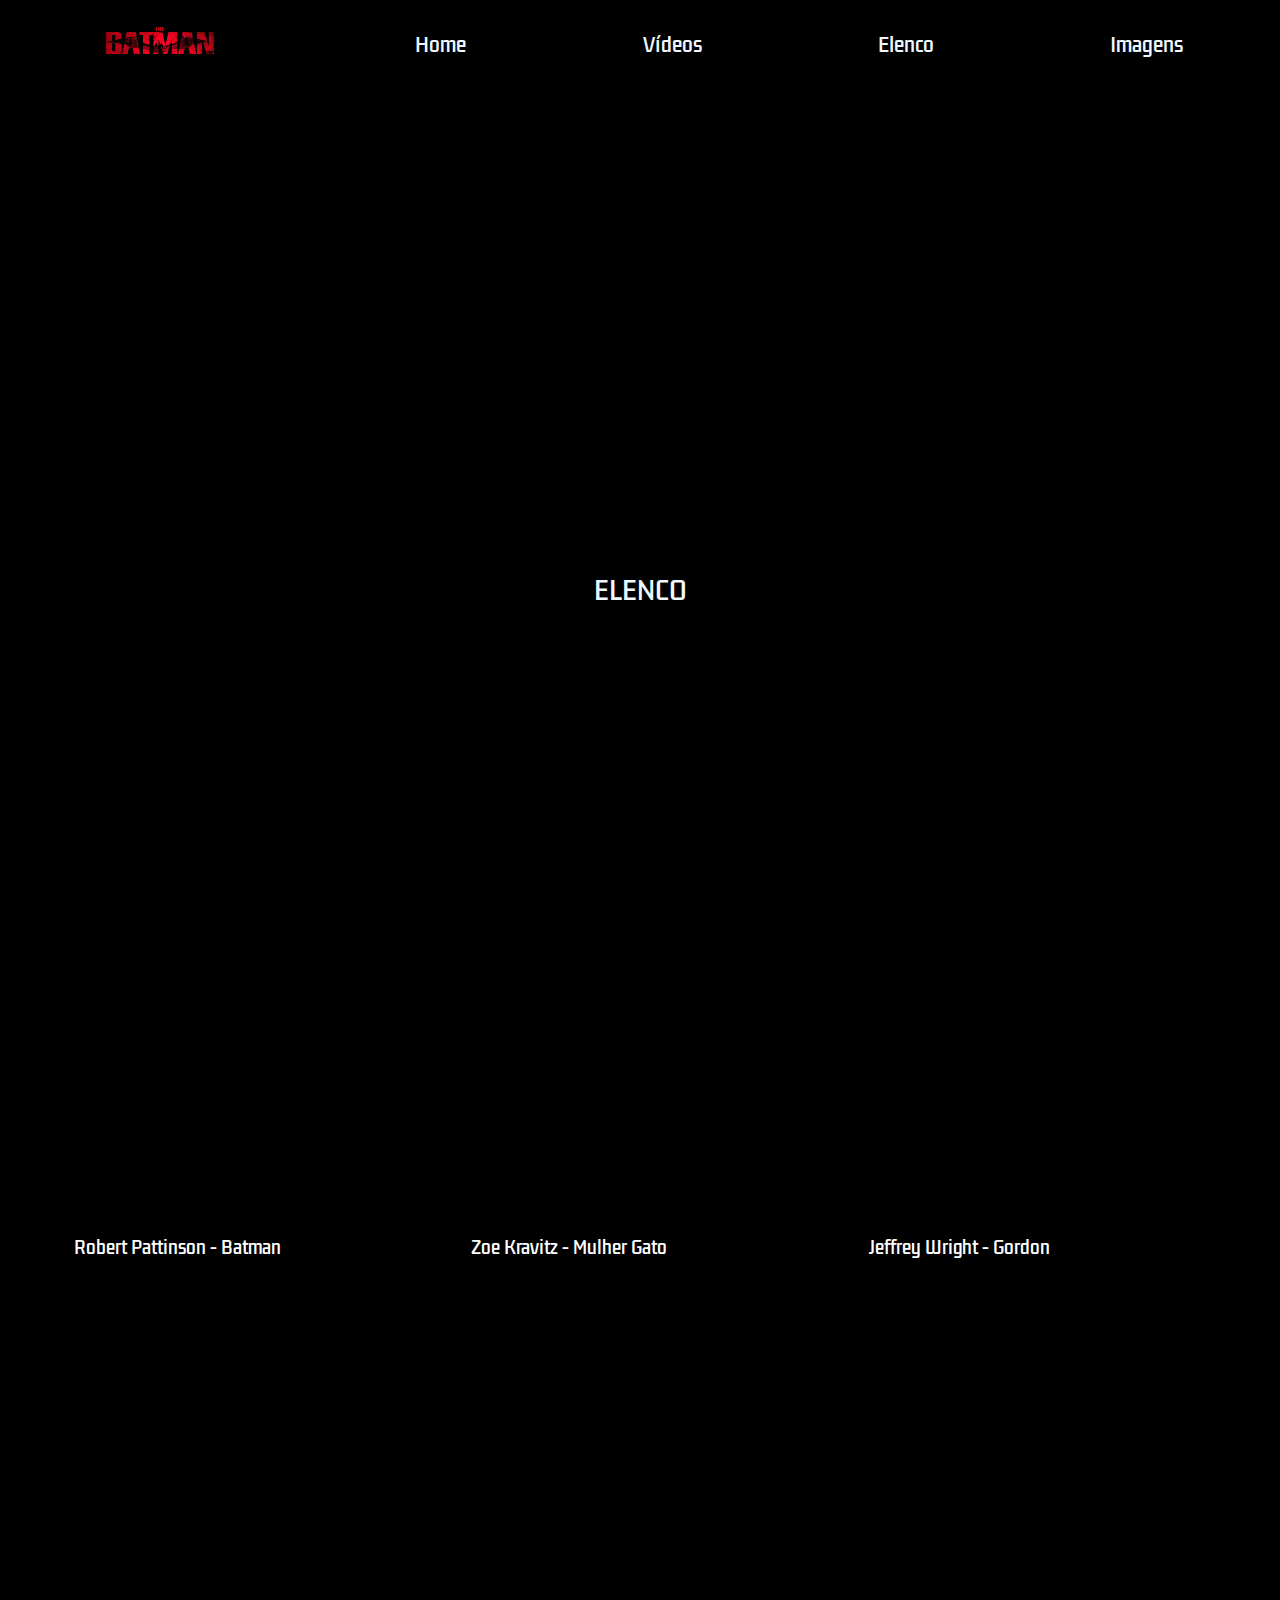
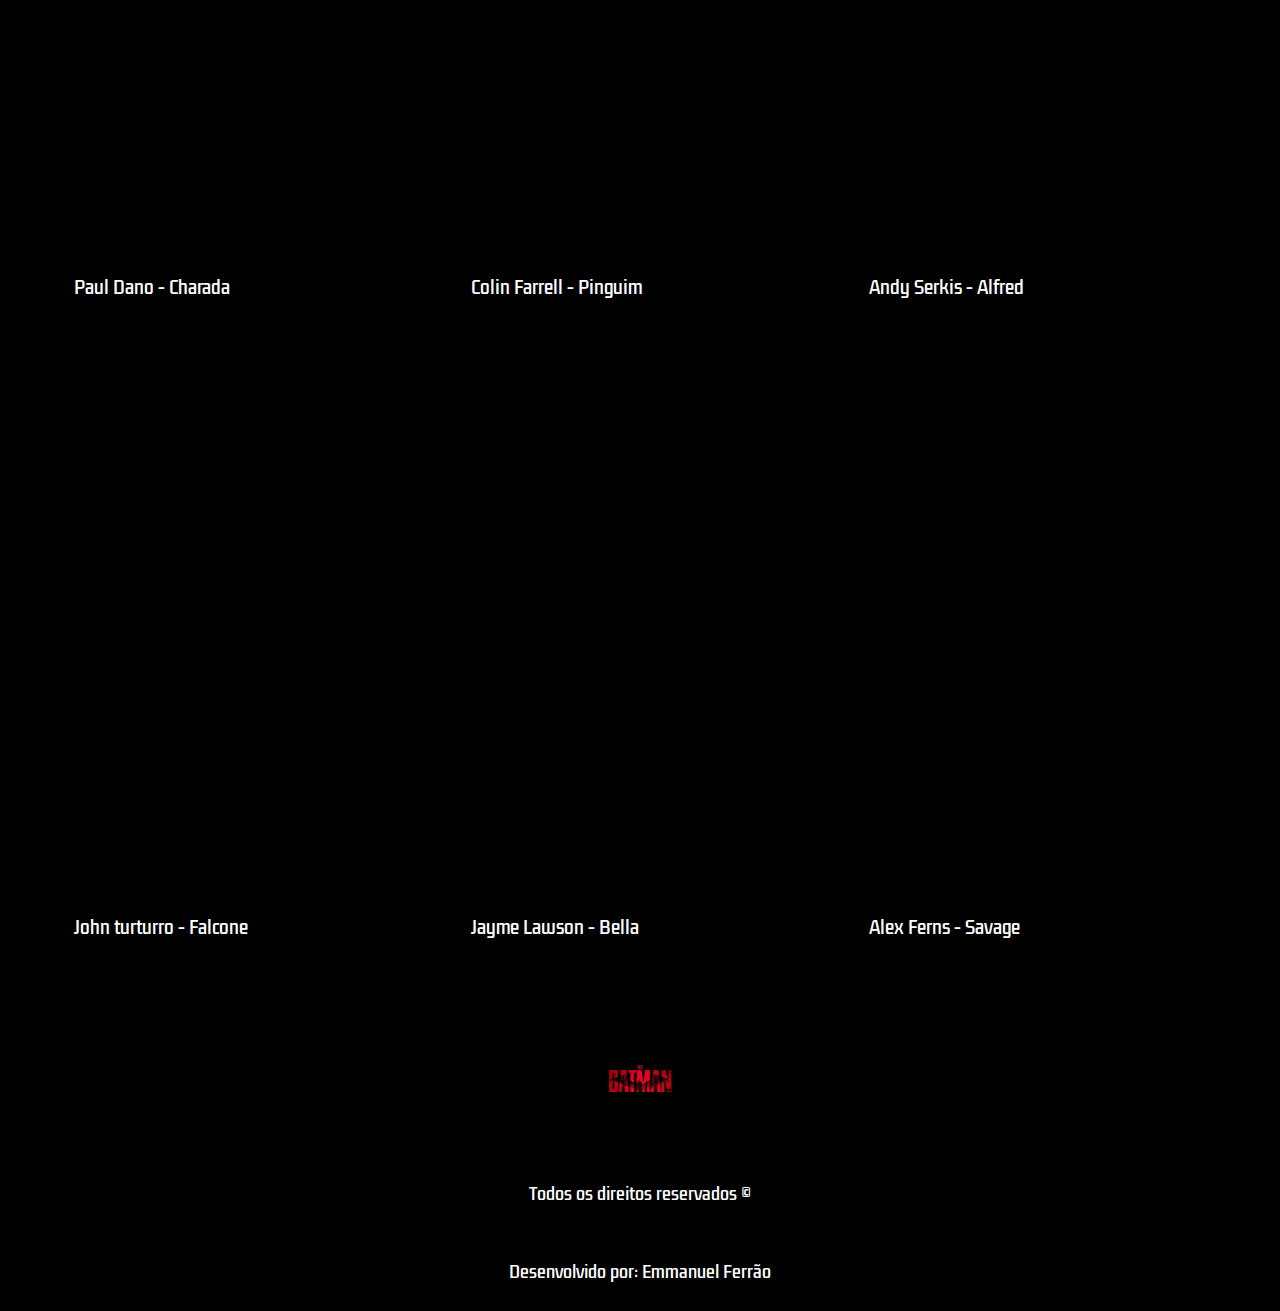
<file: batman projeto/elenco.html>
<!DOCTYPE html>
<html lang="en">
<head>
    <meta charset="UTF-8">
    <meta http-equiv="X-UA-Compatible" content="IE=edge">
    <meta name="viewport" content="width=device-width, initial-scale=1.0">
    <title>The Batman</title>
    <link rel="stylesheet" href="./styles.css"/>
</head>
<body>
    <header>
        <img id="logo" src="./img/logo-removebg-preview.png"/>
        <nav>
            <ul>
                <a href="./index.html">
                    <li>Home</li>
                </a>
                <a href="./video.html">
                    <li>Vídeos</li>
                </a>
                <a href="./elenco.html">
                    <li>Elenco</li>
                </a>
                <a href="./imagens.html">
                    <li>Imagens</li>
                </a>
            </ul>
        </nav>
    </header>
    <div id="banner-3"></div>

    <p class="elc">ELENCO</p>

    <div class="actor-cards-container">
        <div class="cards-content">
            <div class="card banner-1">Robert Pattinson - Batman</div>
            <div class="card banner-2">Zoe Kravitz - Mulher Gato</div>
            <div class="card banner-3">Jeffrey Wright - Gordon</div>
            <div class="card banner-4">Paul Dano - Charada</div>
            <div class="card banner-5">Colin Farrell - Pinguim</div>
            <div class="card banner-6">Andy Serkis - Alfred</div>
            <div class="card banner-7">John turturro - Falcone</div>
            <div class="card banner-9">Jayme Lawson - Bella</div>
            <div class="card banner-10">Alex Ferns - Savage</div>
        </div>
    </div>

    <footer>
        <img style="object-fit: contain;" id="logo" src="./img/logo-removebg-preview.png" />
        <span>Todos os direitos reservados ©</span>
        <span>Desenvolvido por: Emmanuel Ferrão</span>

        <nav class="footer-navigation">
            <ul class="footer-list">
                <a href="./index.html">
                    <li>Home</li>
                </a>
                <a href="./video.html">
                    <li>Vídeos</li>
                </a>
                <a href="./elenco.html">
                    <li>Elenco</li>
                </a>
                <a href="./imagens.html">
                    <li>Imagens</li>
                </a>
            </ul>
        </nav>

    </footer>
</body>
</html>
</file>
<file: batman projeto/styles.css>
@import url('https://fonts.googleapis.com/css2?family=Kdam+Thmor+Pro&display=swap');

* {
    margin: 0;
    padding: 0;
    background-color: black;
    list-style: none;
    text-decoration: none;
}

header {
    height: 90px;
    display: flex;
    justify-content: space-around;
    align-items: center;
}

nav {
    width: 60%;
}

ul {
    display: flex;
    width: 100%;
    justify-content: space-between;
}

li {
    list-style: none;
    color: aliceblue;
    cursor: pointer;
    font-size: 19px;
    transition: .5s;
    font-family: 'Kdam Thmor Pro', sans-serif;
}

li:hover {
    color: #D21617;
}

#logo {
    width: 125px;
    height: 90px;
}

#banner {
    background-image: url('https://pbs.twimg.com/media/FBwJWeQXIAItfyH.jpg:large');
    background-position: 50% 50%;
    background-size: cover;
    width: 100%;
    height: 400px;
    transition: 2.0s;
}

#banner-2 {
    background-image: url('https://i0.wp.com/www.badtaste.it/cinema/wp-content/uploads/sites/1/2022/02/batman-ver26-xlg.jpg?quality=85&strip=all&ssl=1');
    background-position: 50% 50%;
    background-size: cover;
    width: 100%;
    height: 400px;
    transition: 2.5s;
}

#banner-3 {
    background-image: url('https://preview.redd.it/uxoqjtaa8vf81.jpg?auto=webp&s=4f94386466a6edd8bd98f777fa2279d7d6e22dce');
    background-position: 50% 50%;
    background-size: cover;
    width: 100%;
    height: 400px;
    margin-bottom: 100px;
    transition: 2.5s;
}

#banner-4 {
    background-image: url('https://images.fanart.tv/fanart/the-batman-5f41d86cadc1f.jpg');
    background-position: 50% 50%;
    background-size: cover;
    width: 100%;
    height: 400px;
    margin-bottom: 100px;
    transition: 2.0s;
}

.elc {
    justify-content: center;
    list-style: none;
    color: aliceblue;
    font-size: 25px;
    transition: 1.5s;
    font-family: 'Kdam Thmor Pro', sans-serif;
    margin-bottom: 70px;
    height: 1px;
    margin-top: 0.5px;
    display: flex;
    align-items: center;
}

.elc-2 {
    justify-content: center;
    list-style: none;
    color: aliceblue;
    font-size: 25px;
    transition: 1.5s;
    font-family: 'Kdam Thmor Pro', sans-serif;
    margin-bottom: 70px;
    height: 200px;
    margin-top: 0.5px;
    display: flex;
    align-items: center;
}

.elc-3 {
    justify-content: center;
    list-style: none;
    color: aliceblue;
    font-size: 25px;
    transition: 1.5s;
    font-family: 'Kdam Thmor Pro', sans-serif;
    margin-bottom: 70px;
    height: 200px;
    margin-top: 0.5px;
    display: flex;
    align-items: center;
}

#trailer-container {
    width: 100%;
    height: 400px;
    display: flex;
    justify-content: center;
}

.content {
    width: 60%;
    display: flex;
    align-items: center;
    justify-content: space-between;
}

.trailer {
    width: 60%;
}

#sinopse {
    width: 50%;
    display: flex;
    flex-direction: column;
    justify-content: space-between;
    margin-left: 30px;
}

.description {
    color: #fff;
    font-size: 19px;
    font-family: 'Kdam Thmor Pro', sans-serif;
    width: 150%;
}

.button {
    width: 200px;
    height: 60px;
    background-color: #D21617;
    color: #fff;
    padding: 8px 10px;
    border-radius: 5px;
    cursor: pointer;
    transition: .8s;
    font-size: 18px;
    display: flex;
    justify-content: center;
    align-items: center;
    font-weight: bold;
    border: none;
    outline: none;
    margin-top: 25px;
}

.button:hover {
    background-color: #fff;
    color: #000;
}

.actor-cards-container {
    width: 100%;
    display: flex;
    justify-content: center;
    margin-top: 10px;
}

.cards-content {
    width: 90%;
    display: grid;
    grid-template-columns: repeat(3, 1fr);
    row-gap: 20px;
    column-gap: 40px;
}

.card {
    width: 100%;
    height: 600px;
    background-size: cover;
    background-position: 50% 50%;
    border-radius: 5px;
    cursor: pointer;
    transition: 1s;
    display: flex;
    flex-direction: column;
    justify-content: flex-end;
    padding: 0 0 20px 10px;
    color: #fff;
    font-size: 17px;
    font-family: 'Kdam Thmor Pro', sans-serif;
}

.card:hover {
    transform: scale(1.02);
}

.banner-1 {
    background-image: url('https://cdn.bestmovie.it/wp-content/uploads/2022/04/The-Batman-1.jpg');
}

.banner-2 {
    background-image: url('https://poltronanerd.com.br/wp-content/uploads/2022/03/poltrona-zoe-mulher-gato.jpg');
}

.banner-3 {
    background-image: url('https://images.squarespace-cdn.com/content/v1/51b3dc8ee4b051b96ceb10de/07c53b1e-7aee-477d-8d45-c16c080faa75/new-featurette-for-the-batman-offers-additional-details-on-jeffrey-wrights-jim-gordon.jpg');
}

.banner-4 {
    background-image: url('https://headtopics.com/images/2022/4/4/tec-mundo/the-batman-jim-carrey-reage-ao-novo-charada-vivido-por-paul-dano-veja-1510988093490438147.webp');
}

.banner-5 {
    background-image: url('https://cinebuzz.uol.com.br/media/uploads/batman_colin_farrell_se_transforma_em_pinguim_em_video_dos_bastidores.jpg');
}

.banner-6 {
    background-image: url('https://getyourcomicon.co.uk/wp-content/uploads/2022/02/TheBatman-Alfred-Header.jpg');
}

.banner-7 {
    background-image: url('https://d2d7ho1ae66ldi.cloudfront.net/ArquivoNoticias/69fbe1c4-9efb-11ec-aa6e-9587410378a2/john-turturro.jpg');
}

.banner-9 {
    background-image: url('https://i0.wp.com/www.comicsbeat.com/wp-content/uploads/2022/03/jayme-lawson-the-batman.webp?fit=1000%2C528&ssl=1');
}

.banner-10 {
    background-image: url('https://www.thesun.co.uk/wp-content/uploads/2020/08/alex-3.png?strip=all&w=876');
}


.videos-cards-container {
    width: 100%;
    display: flex;
    justify-content: center;
    margin-top: 10px;
}

.videos-content {
    width: 70%;
    display: flex;
    align-items: center;
    justify-content: space-between;
}

.card-video {
    width: 40%;
    height: 200px;
    background-size: cover;
    background-position: 50% 50%;
    border-radius: 5px;
    cursor: pointer;
    transition: 1s;
    display: flex;
    flex-direction: column;
    justify-content: flex-end;
    padding: 0 0 20px 10px;
    color: #fff;
    font-size: 17px;
    font-family: 'Kdam Thmor Pro', sans-serif;
}

.card-video:hover {
    transform: scale(1.65);
}

.img-cards-container {
    width: 100%;
    display: flex;
    justify-content: center;
    margin-top: 10px;
}

.img-content {
    width: 60%;
    display: flex;
    align-items: center;
    justify-content: space-between;
}

.card-img {
    width: 45%;
    height: 200px;
    background-size: cover;
    background-position: 50% 50%;
    border-radius: 5px;
    cursor: pointer;
    transition: 1s;
    display: flex;
    flex-direction: column;
    justify-content: flex-end;
    padding: 0 0 20px 10px;
    color: #fff;
    font-size: 17px;
    font-family: 'Kdam Thmor Pro', sans-serif;
}

.card-img:hover {
    transform: scale(1.07);
}

footer {
    height: 300px;
    margin-top: 50px;
    display: flex;
    flex-direction: column;
    align-items: center;
    justify-content: space-around;
}

span {
    color: #fff;
    font-family: 'Kdam Thmor Pro', sans-serif;
}

.footer-navigation {
    display: none;
}

.footer-list {
    display: flex;
    flex-direction: column;
    align-items: center;
}

@media(max-width: 768px)  {
    .footer-navigation {
        display: block;
    }

    nav {
        display: none;
    }

    #banner {
        background-position: 40%;
    }

    #trailer-container {
        width: 100%;
        height: 400px;
        display: flex;
        flex-direction: column;
    }

    .content {
        width: 95%;
        display: flex;
        flex-direction: column;
    }

    .trailer {
        width: 100%;
    }

    #sinopse {
        width: 95%;
        display: flex;
        flex-direction: column;
        justify-content: space-between;
    }

    .description {
        width: 100%;
    }

    .button {
        width: 100%;
        margin-top: 30px;
    }

    .cards-content {
        grid-template-columns: 1fr;
        margin-top: 150px;
    }
}
</file>
